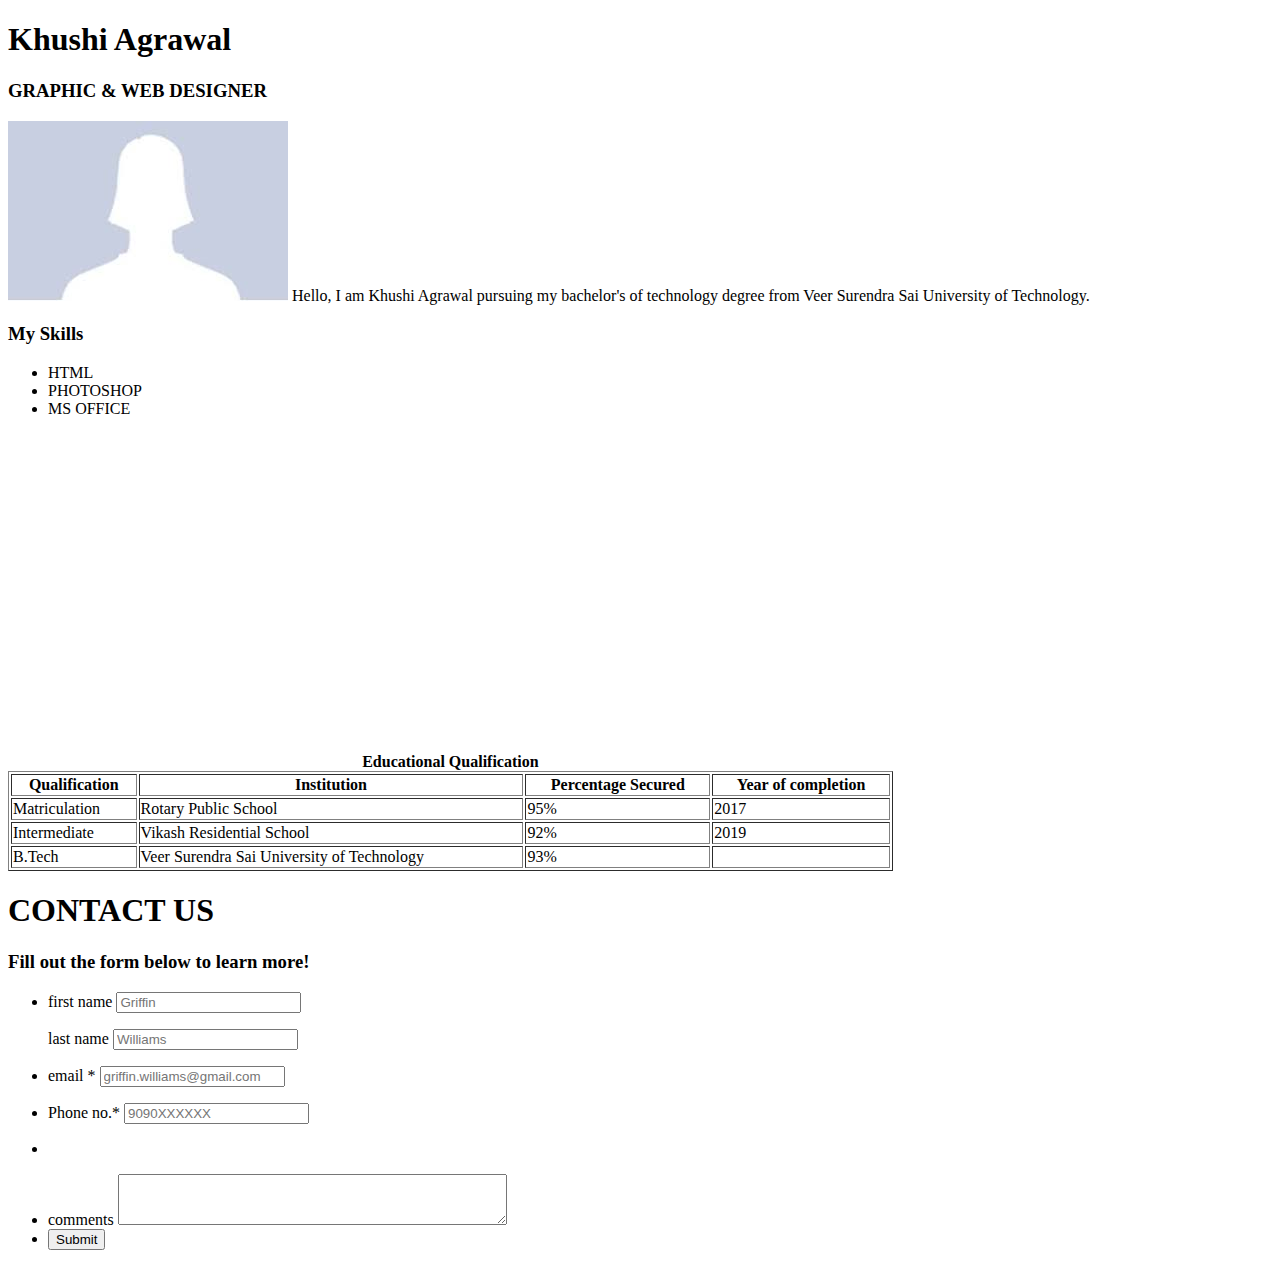
<file: Project_1/portfolio.html>
<!DOCTYPE html>
<html lang="en">
<head>
	  <meta charset="UTF-8">
	  <title>My Portfolio</title>
	  
</head>
<body>
	  <header>
    <h1>Khushi Agrawal</h1>
    <h3>GRAPHIC & WEB DESIGNER</h3>
    <p><img src = "image/cp.jpg" alt = "Contact Photo"/>      
        Hello, I am Khushi Agrawal pursuing my bachelor's of technology degree from Veer Surendra Sai University of Technology.
    </p>
	</header>
	

	<h3>My Skills</h3>
	<ul>
		<li>HTML</li>
		<li>PHOTOSHOP</li>
		<li>MS OFFICE</li>

	</ul>
	 <iframe width="560" height="315" src="https://www.youtube.com/embed/oV74Najm6Nc" frameborder="0" allow="accelerometer; autoplay; clipboard-write; encrypted-media; gyroscope; picture-in-picture" allowfullscreen></iframe>

	 <table width="70%" border="1px">
	 	<caption><strong>Educational Qualification</strong></caption>
	 	<tr>
	 		<th>Qualification</th>
	 		<th>Institution</th>
	 		<th>Percentage Secured</th>
	 		<th>Year of completion</th>
	 	</tr>
	 	<tr>
	 		<td>Matriculation</td>
	 		<td>Rotary Public School</td>
			<td>95%</td>
			<td>2017</td>

	 	</tr>

	 	<tr>
	 		<td>Intermediate</td>
	 		<td>Vikash Residential School</td>
			<td>92%</td>
			<td>2019</td>

	 	</tr>

	 	<tr>
	 		<td>B.Tech</td>
	 		<td>Veer Surendra Sai University of Technology</td>
			<td>93%</td>
			<td></td>

	 	</tr>
	 </table>
   <footer>


		    <div class="container">
  				<div class="row header">
    				<h1>CONTACT US &nbsp;</h1>
    				<h3>Fill out the form below to learn more!</h3>
         		</div>
  				<div class="row body">
   				 <form action="#">
     				 <ul>
        
        				<li>
          					<p class="left">
            					<label for="first_name">first name</label>
           					 <input type="text" name="first_name" placeholder="Griffin" />
         					 </p>
          					<p class="pull-right">
           					 <label for="last_name">last name</label>
           					 <input type="text" name="last_name" placeholder="Williams" />      
          					</p>
       					</li>
        
        				<li>
          					<p>	
            					<label for="email">email <span class="req">*</span></label>
            					<input type="email" name="email" placeholder="griffin.williams@gmail.com" />
          					</p>
        				</li>    
        				<li>
          					<p>	
            					<label for="Phone no.">Phone no.<span class="req">*</span></label>
            					<input type="number" name="Phone no." placeholder="9090XXXXXX" />
          					</p>
        				</li>     
        				<li><div class="divider"></div></li>
        				<li>
         				 <label for="comments">comments</label>
          				<textarea cols="46" rows="3" name="comments"></textarea>
       					 </li>
        
        				<li>
          					<input class="btn btn-submit" type="submit" value="Submit" />
          					
        				</li>
        
     				 </ul>
    			</form>  
  			</div>
		</div>
	  </footer>
</body>
</html>
</file>
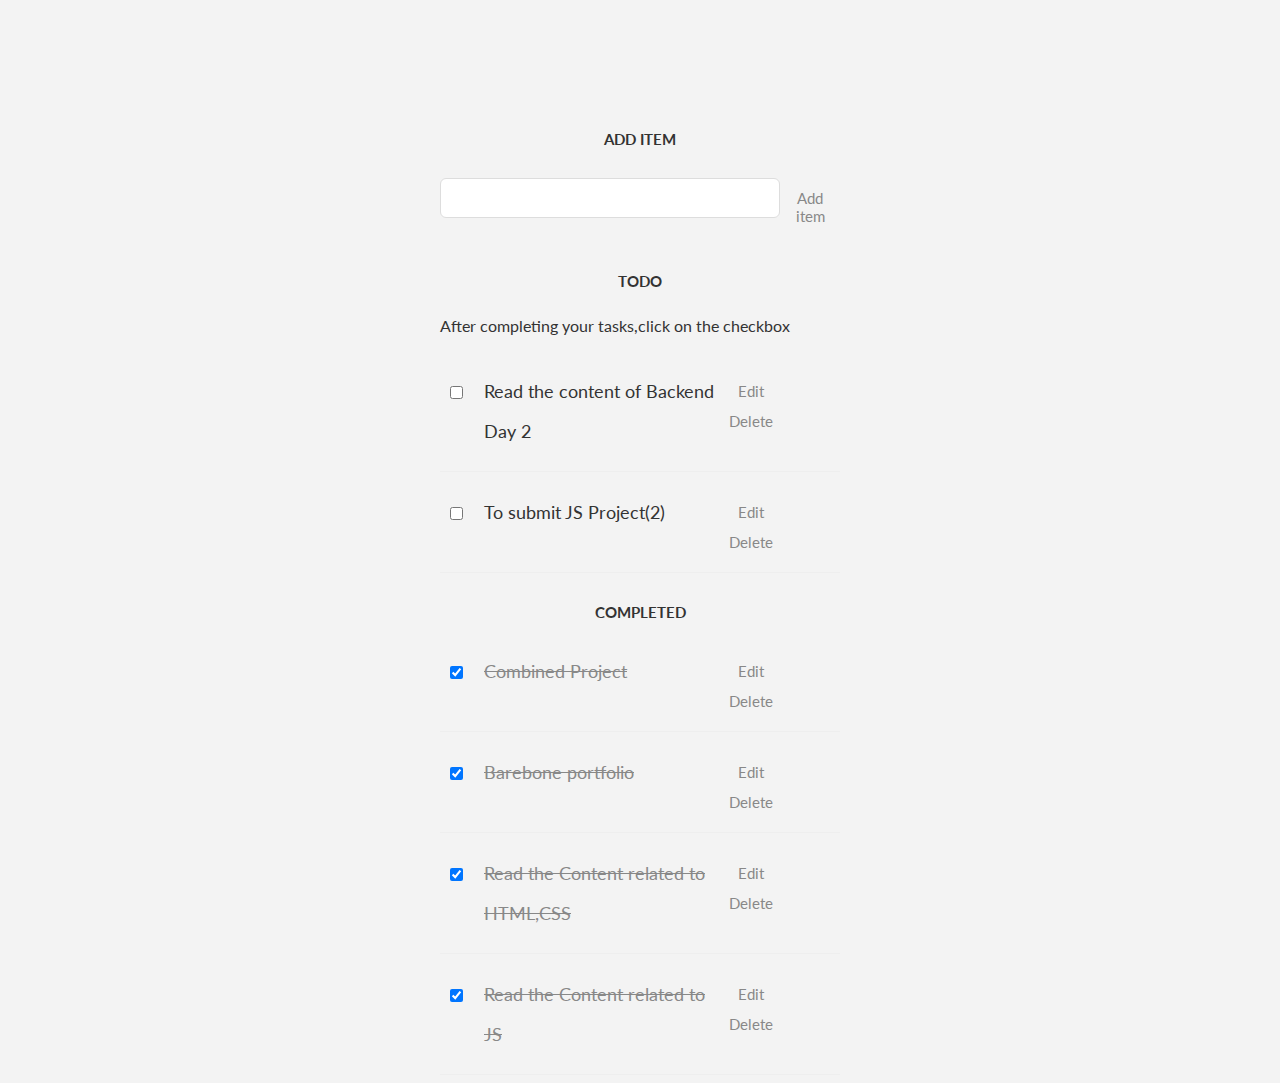
<file: Project_4/First Project/project4.html>
<!DOCTYPE html>
<html lang="en">
  <head>
    <title>Todo List</title>
    <link href='https://fonts.googleapis.com/css?family=Lato:300,400,700' rel='stylesheet' type='text/css'>
    <link rel="stylesheet" href="css/project4.css" type="text/css" media="screen" charset="utf-8">    
  </head>
  <body>

    <div class="container">
      <p>
        <label for="new-task">Add Item</label><input id="new-task" type="text"><button>Add item</button>
      </p>
      
      <h3>Todo</h3>
      <p>After completing your tasks,click on the checkbox</p>
      <ul id="incomplete-tasks">
        <li><input type="checkbox"><label>Read the content of Backend Day 2</label><input type="text"><button class="edit">Edit</button><button class="delete">Delete</button></li>
        <li><input type="checkbox"><label>To submit JS Project(2)</label><input type="text"><button class="edit">Edit</button><button class="delete">Delete</button></li>

      </ul>
      
      <h3>Completed</h3>
      <ul id="completed-tasks">
      	<li><input type="checkbox" checked><label>Combined Project</label><input type="text"><button class="edit">Edit</button><button class="delete">Delete</button></li>
        <li><input type="checkbox" checked><label>Barebone portfolio</label><input type="text"><button class="edit">Edit</button><button class="delete">Delete</button></li>
        <li><input type="checkbox" checked><label>Read the Content related to HTML,CSS</label><input type="text"><button class="edit">Edit</button><button class="delete">Delete</button></li>
        <li><input type="checkbox" checked><label>Read the Content related to JS</label><input type="text"><button class="edit">Edit</button><button class="delete">Delete</button></li>
      </ul>
    </div>

    <script type="text/javascript" src="todo.js"></script>

  </body>
</html>
</file>
<file: Project_4/First Project/css/project4.css>
body {
  background: #dddddd5c;
  color: #333;
  font-family: Lato, sans-serif;
}

.container {
  display: block;
  width: 400px;
  margin: 100px auto 0;
}
ul {
  margin: 0;
  padding: 0;
}
li * {
  float: left;
}
li, h3 {
  clear:both;
  list-style:none;
}
input, button {
  outline: none;
}
button {
  background: none;
  border: 0px;
  color: #888;
  font-size: 15px;
  width: 60px;
  margin: 10px 0 0;
  font-family: Lato, sans-serif;
  cursor: pointer;
}
button:hover {
  color: #333;
}
/* Heading */
h3,
label[for='new-task'] {
  color: #333;
  font-weight: 700;
  font-size: 15px;
  text-align: center;
  padding: 30px 0 10px;
  margin: 0;
  text-transform: uppercase;
}
input[type="text"] {
  margin: 0;
  font-size: 18px;
  line-height: 18px;
  height: 18px;
  padding: 10px;
  border: 1px solid #ddd;
  background: #fff;
  border-radius: 6px;
  font-family: Lato, sans-serif;
  color: #888;
}
input[type="text"]:focus {
  color: #333;
}

/* New Task */
label[for='new-task'] {
  display: block;
  margin: 0 0 20px;
}
input#new-task {
  float: left;
  width: 318px;
}
p > button:hover {
  color: #0FC57C;
}

/* Task list */
li {
  overflow: hidden;
  padding: 20px 0;
  border-bottom: 1px solid #eee;
}
li > input[type="checkbox"] {
  margin: 0 10px;
  position: relative;
  top: 15px;
}
li > label {
  font-size: 18px;
  line-height: 40px;
  width: 237px;
  padding: 0 0 0 11px;
}
li >  input[type="text"] {
  width: 226px;
}
li > .delete:hover {
  color: #CF2323;
}

/* Completed */
#completed-tasks label {
  text-decoration: line-through;
  color: #888;
}

/* Edit Task */
ul li input[type=text] {
  display:none;
}
</file>
